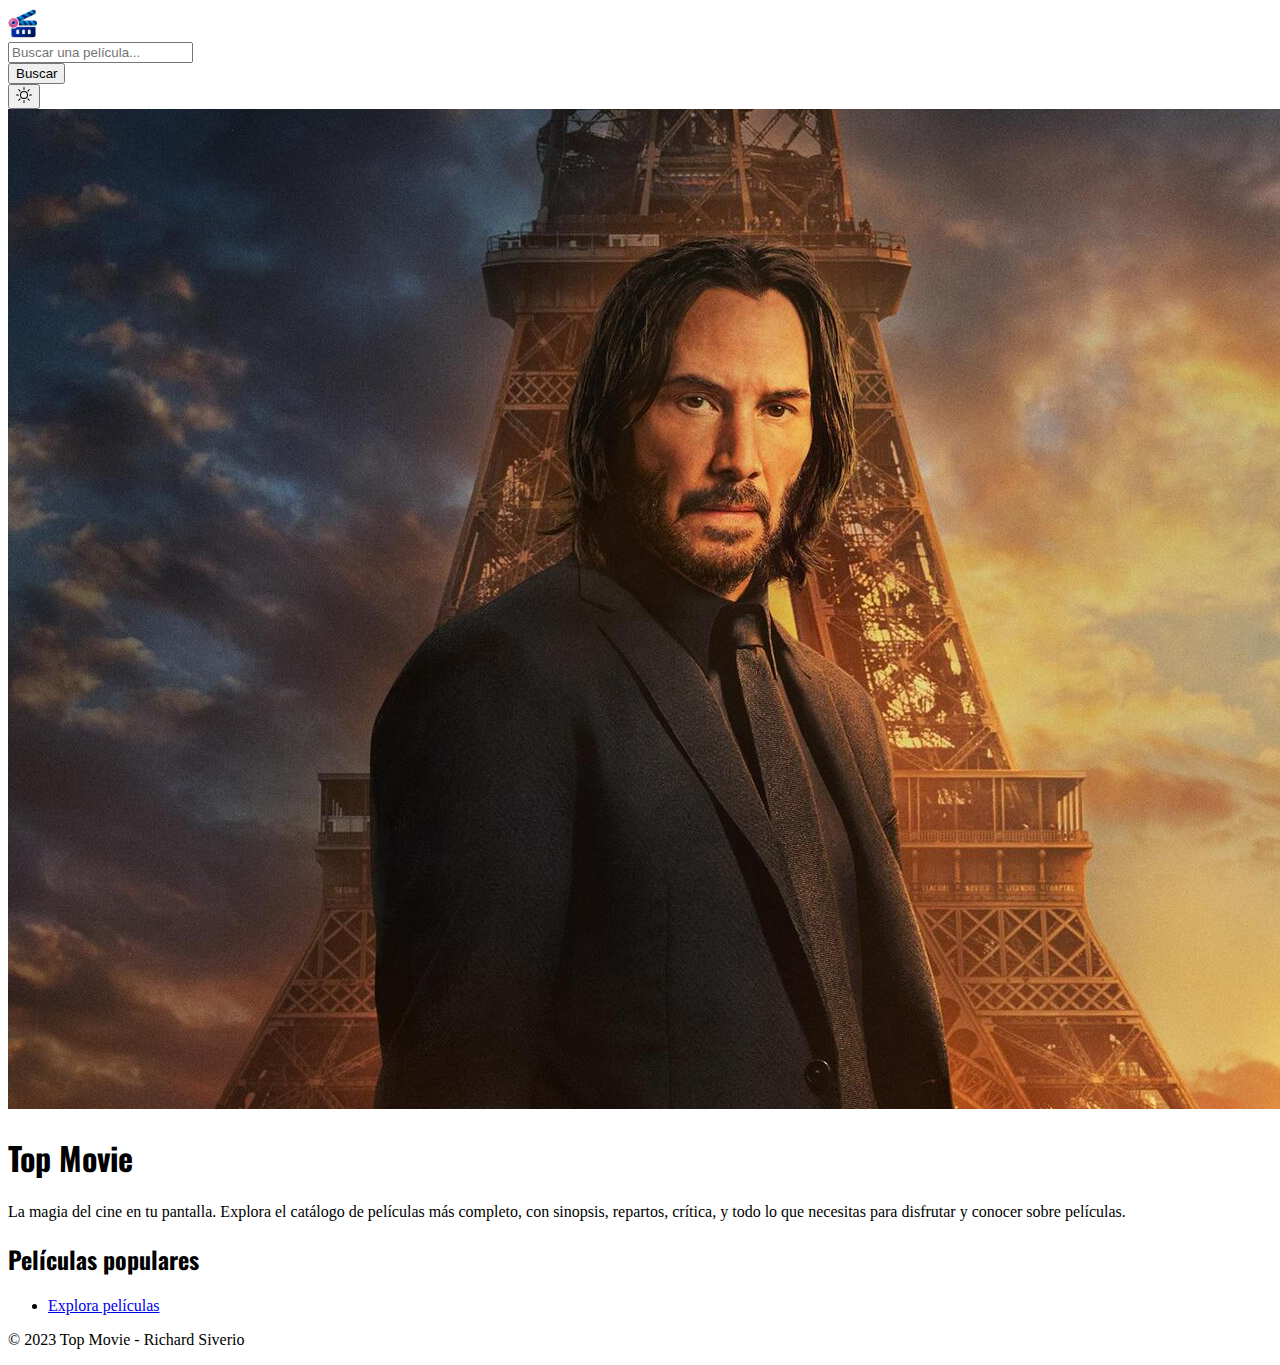
<file: index.html>
<!DOCTYPE html>
<html lang="es">
  <head>
    <meta charset="UTF-8" />
    <meta name="viewport" content="width=device-width, initial-scale=1.0" />
    <title>Top Movie</title>
    <link rel="shortcut icon" href="/assets/imgs/movie.ico" type="ico" />
    <link rel="stylesheet" href="/styles/styles.css" />
    <link
      href="https://cdn.jsdelivr.net/npm/bootstrap@5.3.0/dist/css/bootstrap.min.css"
      rel="stylesheet"
      integrity="sha384-9ndCyUaIbzAi2FUVXJi0CjmCapSmO7SnpJef0486qhLnuZ2cdeRhO02iuK6FUUVM"
      crossorigin="anonymous"
    />
    <link rel="stylesheet" href="https://fonts.googleapis.com/css?family=Oswald">
    <link rel="stylesheet" href="https://fonts.googleapis.com/css?family=Roboto">
  </head>

  <script type="module" src="/controllers/index.js"></script>
  <script
    src="https://cdn.jsdelivr.net/npm/bootstrap@5.3.0/dist/js/bootstrap.bundle.min.js"
    integrity="sha384-geWF76RCwLtnZ8qwWowPQNguL3RmwHVBC9FhGdlKrxdiJJigb/j/68SIy3Te4Bkz"
    crossorigin="anonymous"
  ></script>

  <body data-bs-theme="light">
    <!-- Barra de navegación -->
    <header class="p-3 text-bg-dark">
      <div class="container">
        <div
          class="d-flex flex-wrap align-items-center justify-content-center justify-content-lg-start"
        >
          <a
            class="nav col-12 col-lg-auto me-lg-auto mb-2 justify-content-center mb-md-0"
            href="/"
          >
          <!-- Logo -->
            <img
              src="/assets/imgs/movie.png"
              alt="Logo"
              width="30"
              height="30"
              class="d-inline-block align-text-top"
              style="transform: scale(2);"
            />
          </a>

          <div class="text-end row">
            <div class="col-6">
              <input
                id="input-buscar"
                type="search"
                class="form-control"
                placeholder="Buscar una película..."
                aria-label="Search"
              />
            </div>
            <div class="col-4">
              <button
                type="button"
                id="boton-buscar"
                class="btn btn-outline-light me-2"
              >
                Buscar
              </button>
            </div>
            <!-- Boton cambiar el tema -->
            <div class="col-2">
              <button
                type="button"
                id="boton-tema"
                class="btn btn-outline-light me-2"
              >
              </button>
            </div>
          </div>
        </div>
      </div>

      <!-- Cabecera -->
      <div class="container col-xxl-8 px-4 py-5">
        <div class="row flex-lg-row-reverse align-items-center g-5 py-5">
          <div class="col-10 col-sm-8 col-lg-6">
            <img
              src="/assets/imgs/jhonPoster.jpg"
              class="d-block mx-lg-auto img-fluid rounded-4"
              alt="Banner Jhon Wick"
              loading="lazy"
            />
          </div>
          <div class="col-lg-6">
            <h1 class="display-5 fw-bold lh-1 mb-3">
              Top Movie
            </h1>
            <p class="lead">
              La magia del cine en tu pantalla. Explora el catálogo de películas más completo, con sinopsis, repartos, crítica, y todo lo que necesitas para disfrutar y conocer sobre películas.
            </p>
          </div>
        </div>
      </div>
    </header>


  <div class="album py-5">
    
    <div class="container">
      
      <h2 class="py-3">Películas populares</h2>

      <div class="row row-cols-1 row-cols-sm-2 row-cols-md-3 g-3" id="tarjetas">
      </div>

    </div>
  </div>

    <footer>
      <div class="container">
        <footer class="py-3 my-4">
          <ul class="nav justify-content-center border-bottom pb-3 mb-3">
            <li class="nav-item">
              <a href="#" class="nav-link px-2 text-muted">Explora películas</a>
            </li>
          </ul>
          <p class="text-center text-muted">
            &copy; 2023 Top Movie - Richard Siverio
          </p>
        </footer>
      </div>
    </footer>
  </body>
</html>
</file>
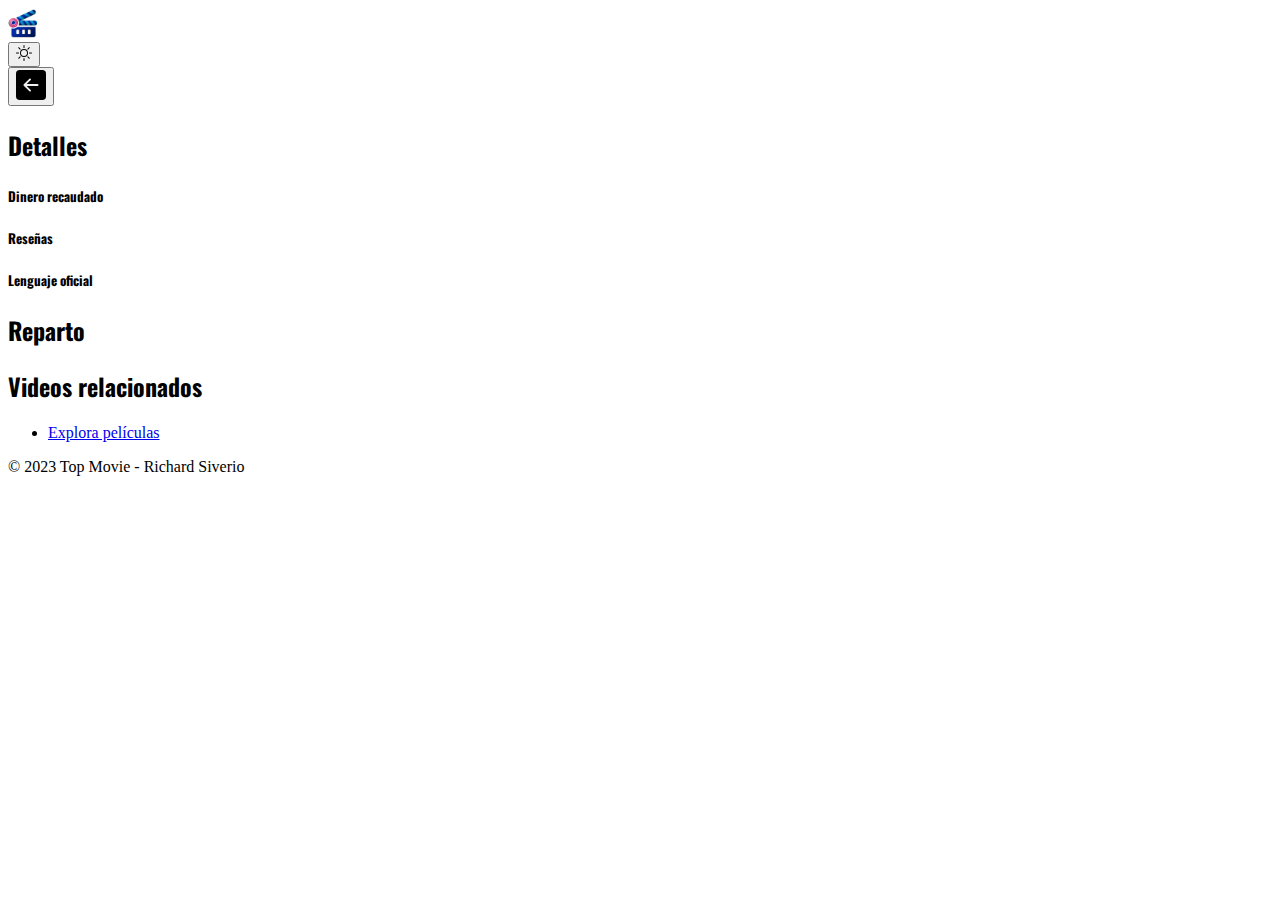
<file: detalles.html>
<!DOCTYPE html>
<html lang="es">
  <head>
    <meta charset="UTF-8" />
    <meta name="viewport" content="width=device-width, initial-scale=1.0" />
    <title>Top Movie | Detalles de la película</title>

    <link rel="shortcut icon" href="/assets/imgs/movie.ico" type="ico" />
    <link rel="stylesheet" href="/styles/styles.css" />
    <link
      href="https://cdn.jsdelivr.net/npm/bootstrap@5.3.0/dist/css/bootstrap.min.css"
      rel="stylesheet"
      integrity="sha384-9ndCyUaIbzAi2FUVXJi0CjmCapSmO7SnpJef0486qhLnuZ2cdeRhO02iuK6FUUVM"
      crossorigin="anonymous"
    />
    <link
      rel="stylesheet"
      href="https://fonts.googleapis.com/css?family=Oswald"
    />
    <link
      rel="stylesheet"
      href="https://fonts.googleapis.com/css?family=Roboto"
    />
  </head>

  <script type="module" src="/controllers/detalles.js"></script>

  <script
    src="https://cdn.jsdelivr.net/npm/bootstrap@5.3.0/dist/js/bootstrap.bundle.min.js"
    integrity="sha384-geWF76RCwLtnZ8qwWowPQNguL3RmwHVBC9FhGdlKrxdiJJigb/j/68SIy3Te4Bkz"
    crossorigin="anonymous"
  ></script>

  <body data-bs-theme="light">
    <!-- Barra de navegación -->
    <header class="p-3 text-bg-dark">
      <div class="container">
        <div
          class="d-flex flex-wrap align-items-center justify-content-center justify-content-lg-start"
        >
          <a
            class="nav col-12 col-lg-auto me-lg-auto mb-2 justify-content-center mb-md-0"
            href="/"
          >
            <img
              src="/assets/imgs/movie.png"
              alt="Logo"
              width="30"
              height="30"
              class="d-inline-block align-text-top"
              style="transform: scale(2);"
            />
          </a>

            <!-- Boton cambiar el tema -->
            <div class="text-end">
              <button
                type="button"
                id="boton-tema"
                class="btn btn-outline-light me-2"
              >
              </button>
            </div>

        </div>
      </div>

      <!-- Boton ir atras -->
      <div class="d-flex justify-content-between px-5">
        <button id="boton-atras" class="ml-5 pl-5 btn btn-outline-light me-2 border-dark">
          <svg xmlns="http://www.w3.org/2000/svg" width="30" height="30" fill="currentColor" class="bi bi-arrow-left-square-fill" viewBox="0 0 16 16">
            <path d="M16 14a2 2 0 0 1-2 2H2a2 2 0 0 1-2-2V2a2 2 0 0 1 2-2h12a2 2 0 0 1 2 2v12zm-4.5-6.5H5.707l2.147-2.146a.5.5 0 1 0-.708-.708l-3 3a.5.5 0 0 0 0 .708l3 3a.5.5 0 0 0 .708-.708L5.707 8.5H11.5a.5.5 0 0 0 0-1z"/>
          </svg>
        </button>
      </div>

      <!-- Banner -->
      <div class="px-4 pt-5 my-5 text-center">
        <h1 class="display-4 fw-bold" id="tituloPelicula"></h1>
        <div class="col-lg-6 mx-auto">
          <!-- Generos -->
          <p id="generosPelicula"></p>
          <div class="row my-4">
            <div class="col-6 col-sm-6">
              <h4>
                <span class="badge rounded-pill text-bg-light" id="puntuacionPelicula"></span>
              </h4>
            </div>
            <div class="col-6 col-sm-6">
              <h4>
                <span class="badge rounded-pill text-bg-light" id="duracionPelicula"></span>
              </h4>
            </div>
          </div>
        <div class="overflow-hidden" style="max-height: 30vh;">
          <div class="container px-5" id="containerBanner">
          </div>
        </div>
      </div>
    </header>

    <div class="album py-5">
      <div class="container">
        <h2 class="py-3">Detalles</h2>
        <!-- Detalles -->
        <div
          class="row g-3"
          id="detallesPelicula"
        >
        </div>
        <!-- Detalles minimos -->
        <div class="row py-3" id="detallesMinimos">
          <div class="col-12 col-sm-4">
            <div class="card">
              <div class="card-body">
                <h5 class="card-title">Dinero recaudado</h5>
                <p class="card-text" id="dineroPelicula"></p>
              </div>
            </div>
          </div>
          <div class="col-12 col-sm-4">
            <div class="card">
              <div class="card-body">
                <h5 class="card-title">Reseñas</h5>
                <p class="card-text" id="reviewsPelicula"></p>
              </div>
            </div>
          </div>
          <div class="col-12 col-sm-4">
            <div class="card">
              <div class="card-body">
                <h5 class="card-title">Lenguaje oficial</h5>
                <p class="card-text" id="lenguajePelicula"></p>
              </div>
            </div>
          </div>
        </div>
        <!-- Reparto -->
        <h2 class="py-3">Reparto</h2>
        <div class="row row-cols-2 row-cols-sm-3 row-cols-md-4 g-4 px-md-5 mb-3" id="tarjetas">
        </div>
        <!-- Videos: -->
        <h2 class="py-3">Videos relacionados</h2>

        <div class="row row-cols-1 row-cols-sm-2 g-3" id="videos">
        </div>
      </div>
    </div>

    <footer>
      <div class="container">
        <footer class="py-3 my-4">
          <ul class="nav justify-content-center border-bottom pb-3 mb-3">
            <li class="nav-item">
              <a href="#" class="nav-link px-2 text-muted">Explora películas</a>
            </li>
          </ul>
          <p class="text-center text-muted">
            &copy; 2023 Top Movie - Richard Siverio
          </p>
        </footer>
      </div>
    </footer>
  </body>
</html>
</file>
<file: styles/styles.css>
h1, h2, h3, h4, h5, h6 {
    font-family: 'Oswald', sans-serif !important;
}

p, span {
    font-size: 'Roboto', sans-serif !important;
}
</file>
